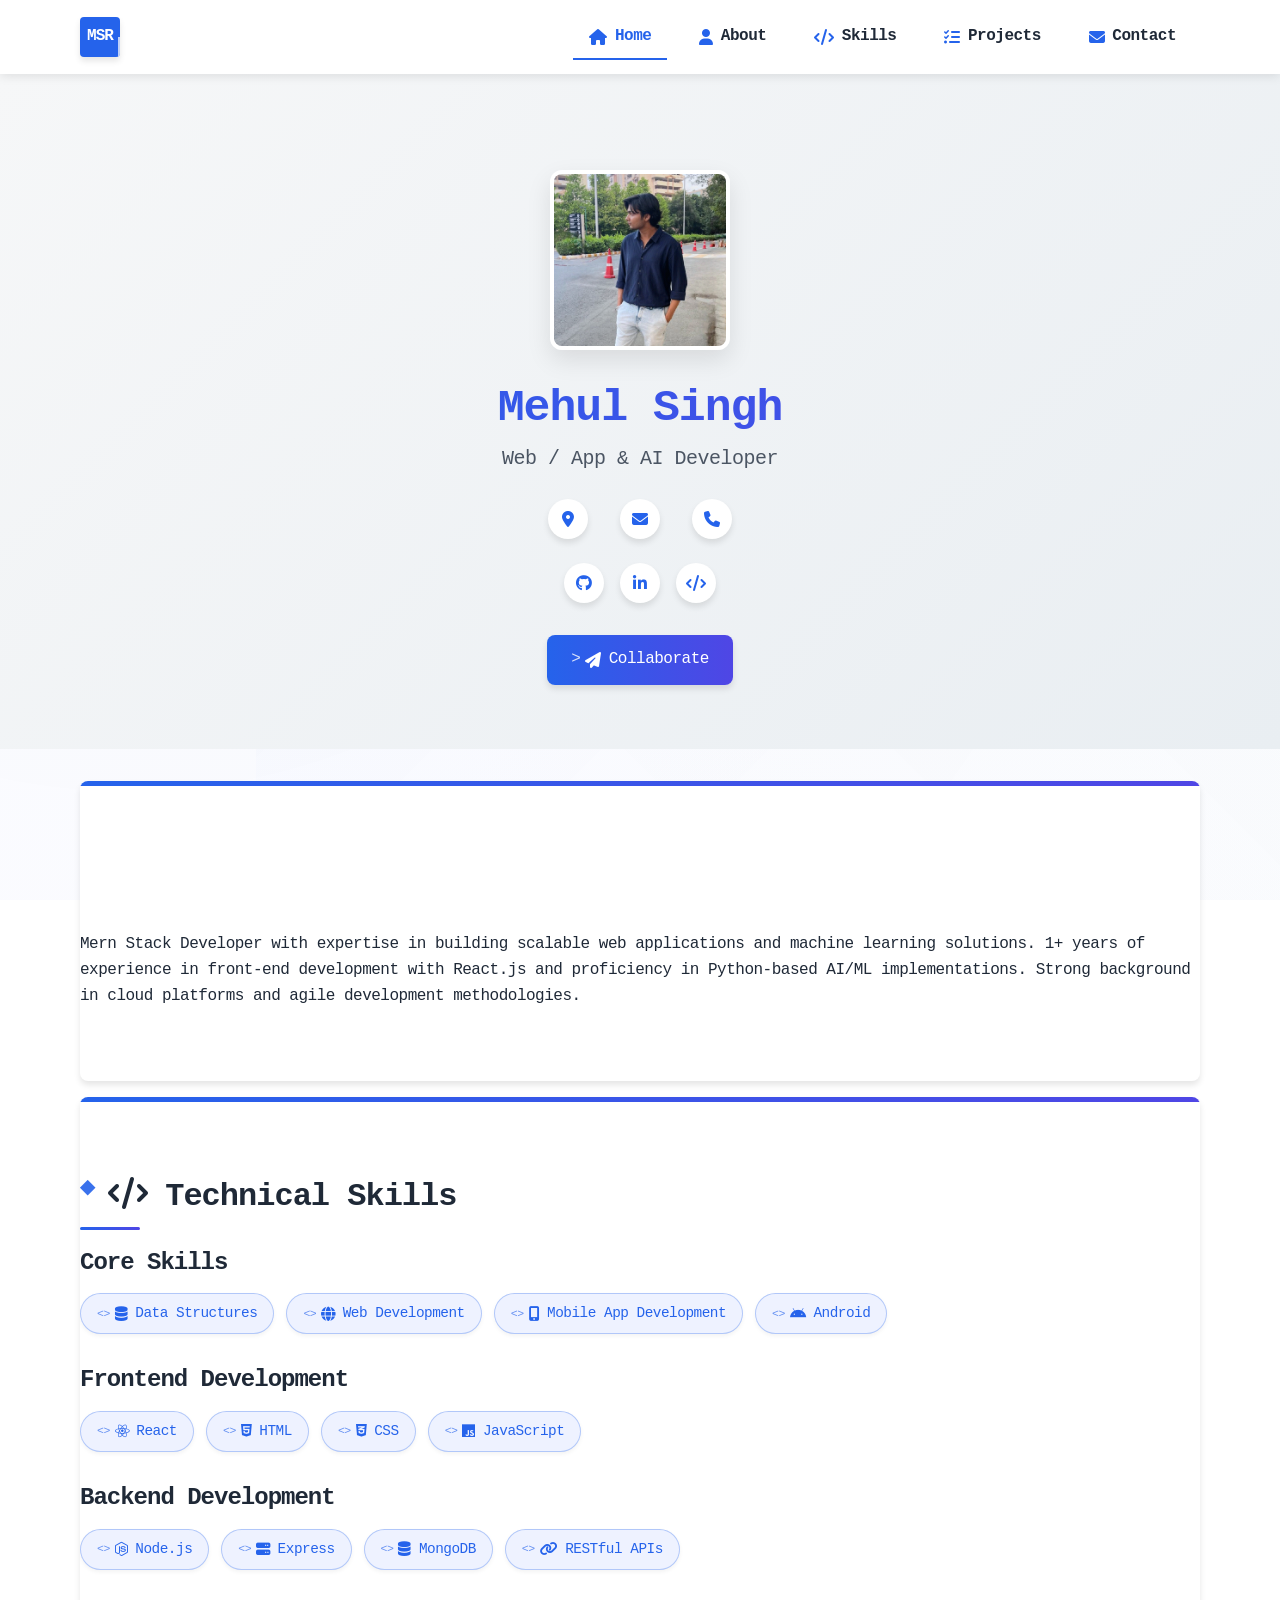
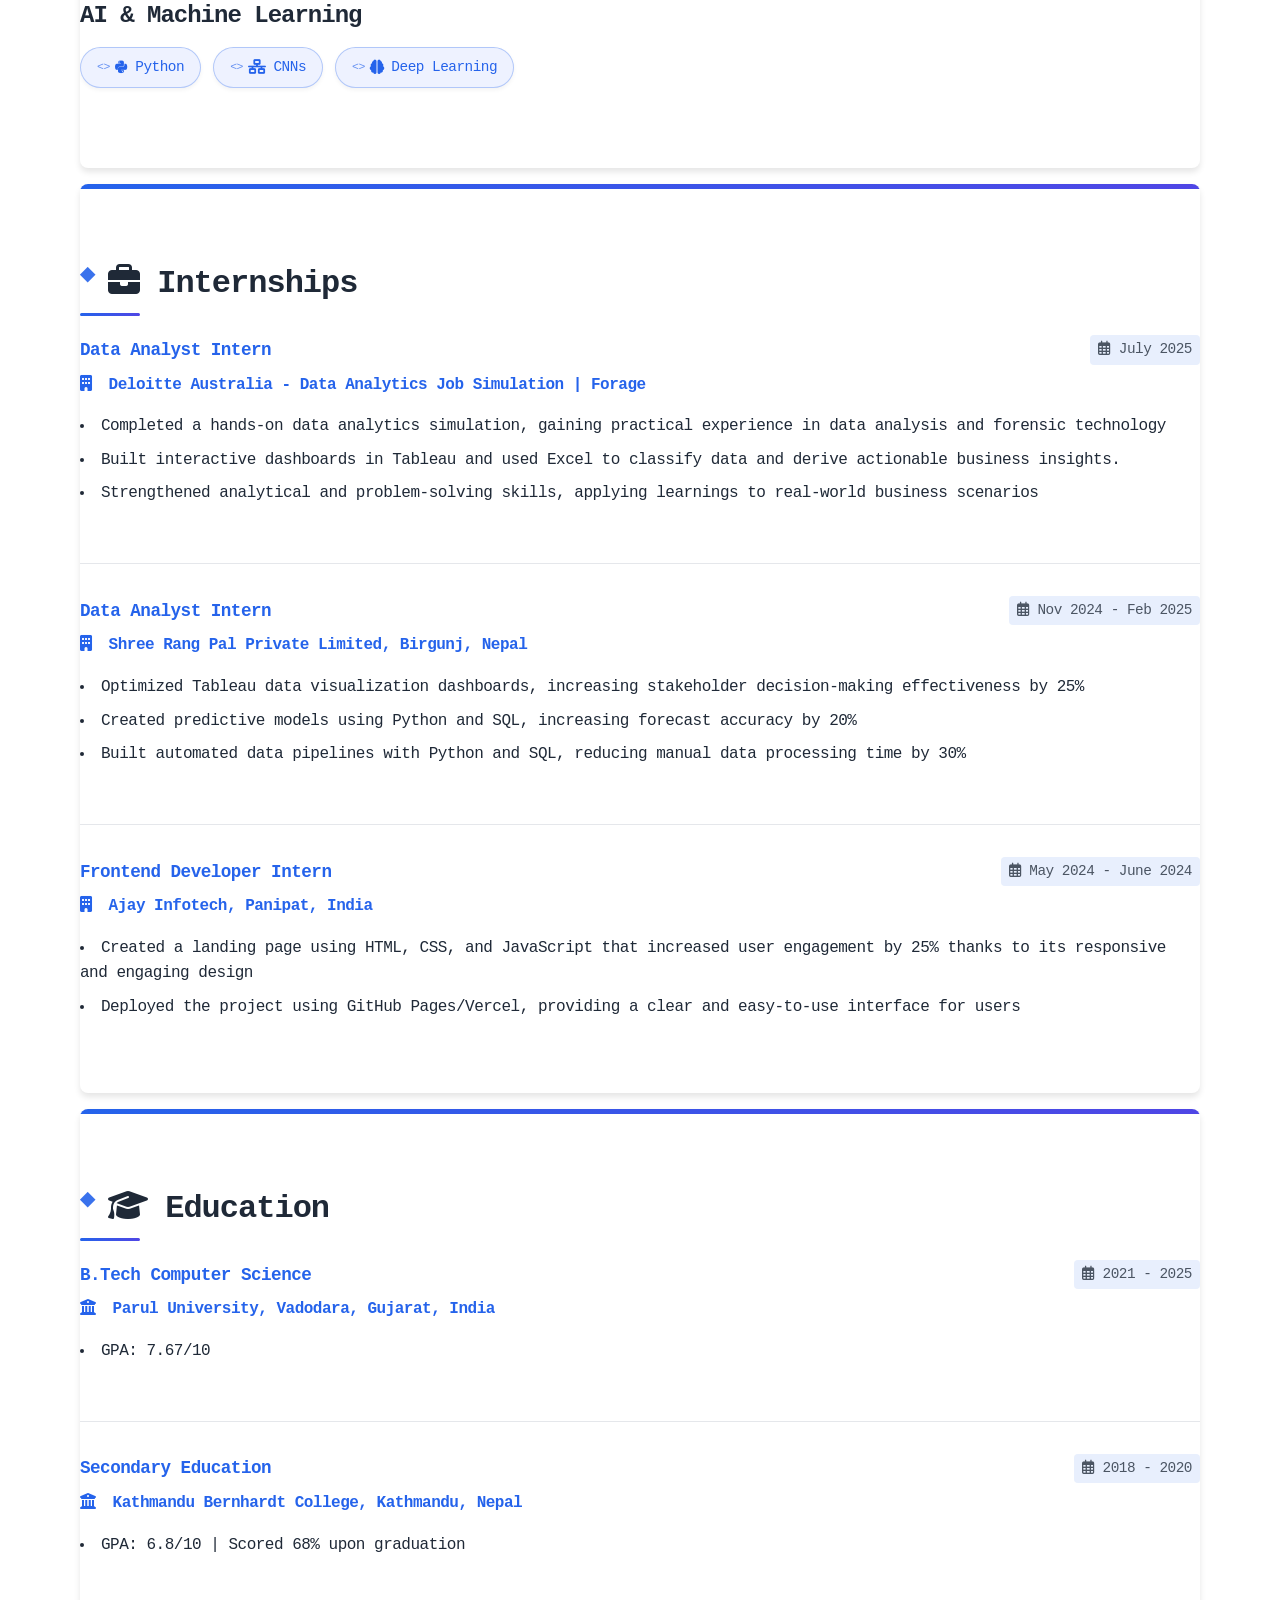
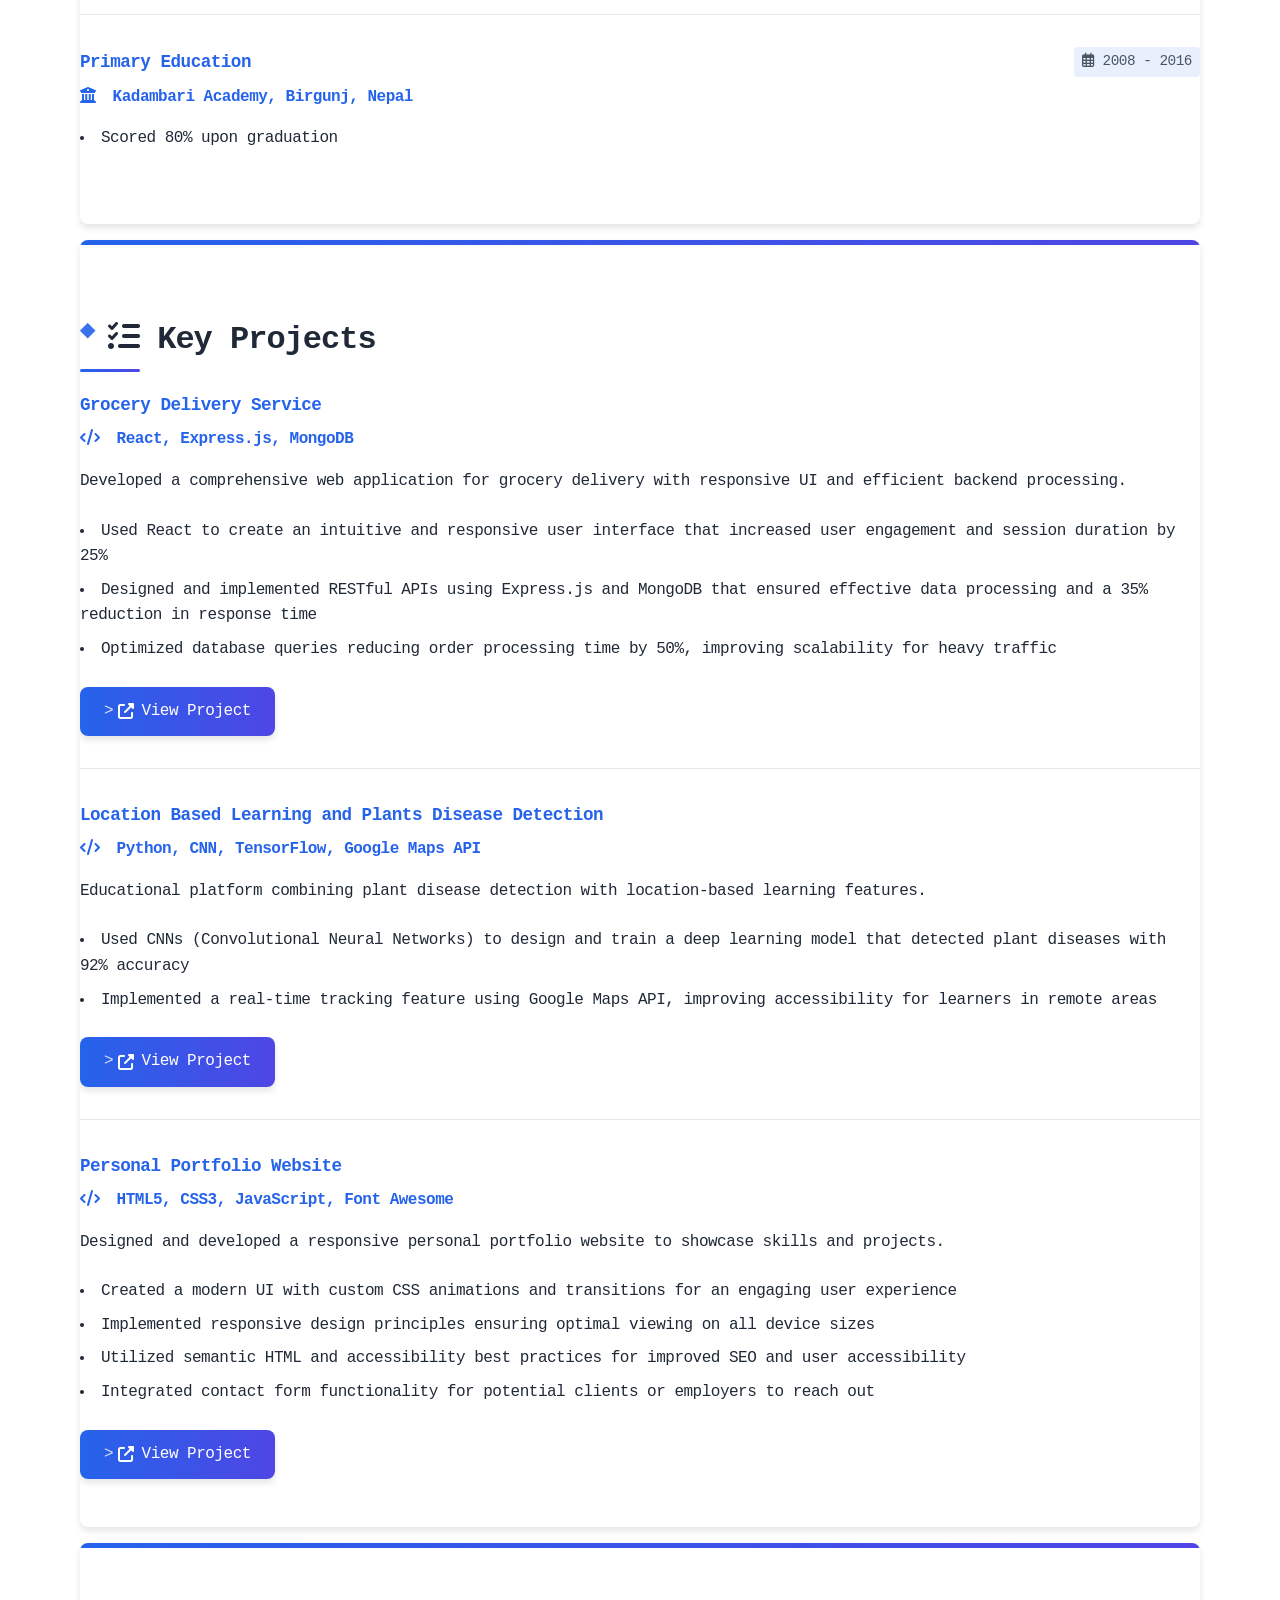
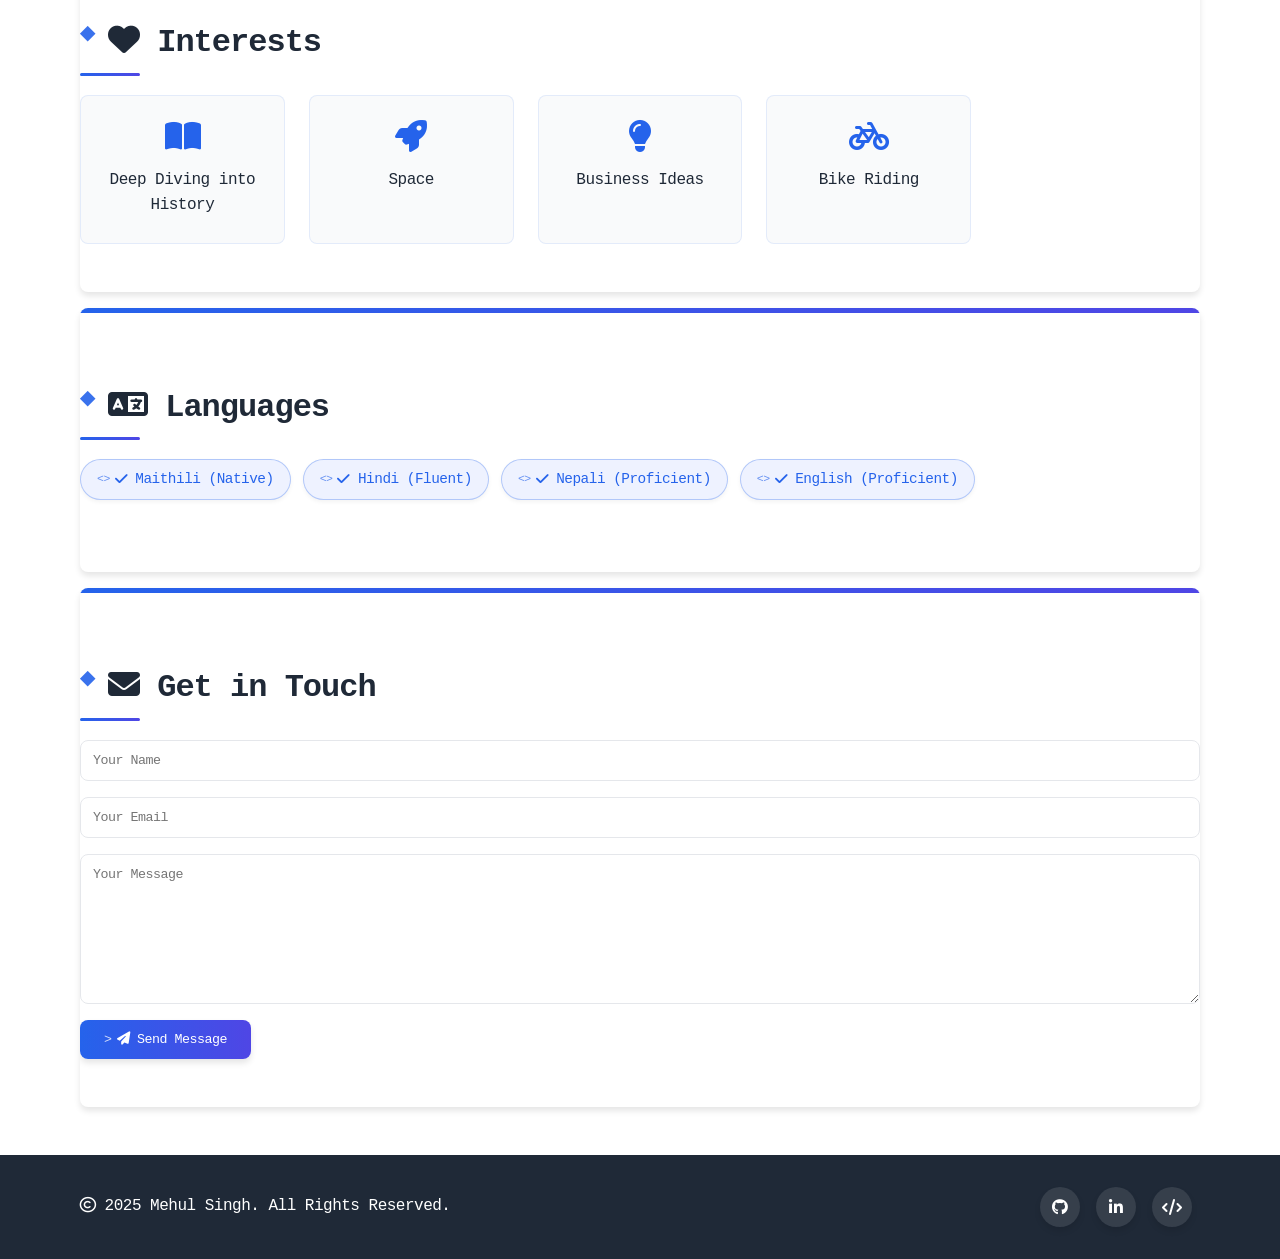
<file: index.html>
<!DOCTYPE html>
<html lang="en">
<head>
  <meta charset="UTF-8">
  <meta name="viewport" content="width=device-width, initial-scale=1.0">
  <meta name="description" content="Mehul Singh - Full-Stack Developer & AI/ML Specialist. Portfolio showcasing skills, projects, and experience in web development and machine learning.">
  <meta name="keywords" content="Mehul Singh, Full-Stack Developer, AI/ML Specialist, Web Development, Machine Learning, React, Node.js, Python">
  <meta name="author" content="Mehul">
  <meta name="theme-color" content="#2563eb">
  <title>MSR</title>
  <link rel="icon" href="favicon.ico">
  <link rel="stylesheet" href="https://cdnjs.cloudflare.com/ajax/libs/font-awesome/6.4.0/css/all.min.css">
  <link rel="stylesheet" href="styles.css">
  <style>
    /* Square logo styling */
    .logo {
      display: flex;
      justify-content: center;
      align-items: center;
      width: 40px;
      height: 40px;
      background-color: #2563eb;
      color: white;
      font-weight: bold;
      text-decoration: none;
      font-size: 1rem;
      border-radius: 4px; /* Slightly rounded corners for a modern look */
      transition: background-color 0.3s ease;
    }
    
    .logo:hover {
      background-color: #1d4ed8;
    }
  </style>
</head>
<body>
  <!-- Navigation -->
  <nav class="navbar">
    <div class="container">
      <a href="#" class="logo">MSR</a>
      <button class="mobile-menu-btn">
        <i class="fa fa-bars"></i>
      </button>
      <ul class="nav-links">
        <li><a href="#home"><i class="fas fa-home"></i> Home</a></li>
        <li><a href="#about"><i class="fas fa-user"></i> About</a></li>
        <li><a href="#skills"><i class="fas fa-code"></i> Skills</a></li>
        <li><a href="#projects"><i class="fas fa-tasks"></i> Projects</a></li>
        <li><a href="#contact"><i class="fas fa-envelope"></i> Contact</a></li>
      </ul>
    </div>
  </nav>

<header>
    <div class="container">
      <div class="profile-img">
        <img src="meh.png" alt="Mehul Singh" loading="lazy">
      </div>
      <h1>Mehul Singh</h1>
      <p>Web / App & AI Developer</p>
      <div class="contact-info">
        <div class="contact-item">
          <a href="https://maps.google.com/?q=Ghantaghar+Clock+Tower,+Birgunj,+Nepal" target="_blank">
            <i class="fas fa-map-marker-alt"></i>
          </a>
        </div>
        <div class="contact-item">
          <a href="mailto:mehulsingh1209@gmail.com">
            <i class="fas fa-envelope"></i>
          </a>
        </div>
        <div class="contact-item">
          <a href="tel:9840239391">
            <i class="fas fa-phone"></i>
          </a>
        </div>
      </div>
      <div class="social-links">
        <a href="https://github.com/mehulsingh1209" target="_blank" aria-label="GitHub"><i class="fab fa-github"></i></a>
        <a href="https://www.linkedin.com/in/mehulsng/" target="_blank" aria-label="LinkedIn"><i class="fab fa-linkedin-in"></i></a>
        <a href="https://leetcode.com/u/mehulsng/" target="_blank" aria-label="LeetCode"><i class="fas fa-code"></i></a>
      </div>
      <a href="#contact" class="btn">
        <i class="fas fa-paper-plane"></i> Collaborate
      </a>
    </div>
  </header>
  <!-- Main Content -->
  <main class="container">
    <!-- About Section -->
    <section id="about">
      <h2><i class="fas fa-user"></i> About Me</h2>
      <p>Mern Stack Developer with expertise in building scalable web applications and machine learning solutions. 1+ years of experience in front-end development with React.js and proficiency in Python-based AI/ML implementations. Strong background in cloud platforms and agile development methodologies.</p>
    </section>

    <!-- Skills Section -->
    <section id="skills">
      <h2><i class="fas fa-code"></i> Technical Skills</h2>
      
      <div class="skill-category">
        <h3>Core Skills</h3>
        <div class="skill-tags">
          <div class="skill-tag"><i class="fas fa-database"></i> Data Structures</div>
          <div class="skill-tag"><i class="fas fa-globe"></i> Web Development</div>
          <div class="skill-tag"><i class="fas fa-mobile-alt"></i> Mobile App Development</div>
          <div class="skill-tag"><i class="fab fa-android"></i> Android</div>
        </div>
      </div>
      
      <div class="skill-category">
        <h3>Frontend Development</h3>
        <div class="skill-tags">
          <div class="skill-tag"><i class="fab fa-react"></i> React</div>
          <div class="skill-tag"><i class="fab fa-html5"></i> HTML</div>
          <div class="skill-tag"><i class="fab fa-css3-alt"></i> CSS</div>
          <div class="skill-tag"><i class="fab fa-js"></i> JavaScript</div>
        </div>
      </div>
      
      <div class="skill-category">
        <h3>Backend Development</h3>
        <div class="skill-tags">
          <div class="skill-tag"><i class="fab fa-node-js"></i> Node.js</div>
          <div class="skill-tag"><i class="fas fa-server"></i> Express</div>
          <div class="skill-tag"><i class="fas fa-database"></i> MongoDB</div>
          <div class="skill-tag"><i class="fas fa-link"></i> RESTful APIs</div>
        </div>
      </div>
      
      <div class="skill-category">
        <h3>AI & Machine Learning</h3>
        <div class="skill-tags">
          <div class="skill-tag"><i class="fab fa-python"></i> Python</div>
          <div class="skill-tag"><i class="fas fa-network-wired"></i> CNNs</div>
          <div class="skill-tag"><i class="fas fa-brain"></i> Deep Learning</div>
        </div>
      </div>
    </section>

    <!-- Internships Section -->
    <section id="internships">
      <h2><i class="fas fa-briefcase"></i> Internships</h2>
      
      <div class="internship-item">
        <div class="position">
          <span>Data Analyst Intern</span>
          <span class="date"><i class="far fa-calendar-alt"></i> July 2025</span>
        </div>
        <div class="company"><i class="fas fa-building"></i> Deloitte Australia - Data Analytics Job Simulation | Forage</div>
        <ul>
          <li>Completed a hands-on data analytics simulation, gaining practical experience in data analysis and forensic technology</li>
          <li>Built interactive dashboards in Tableau and used Excel to classify data and derive actionable business insights.</li>
          <li>Strengthened analytical and problem-solving skills, applying learnings to real-world business scenarios</li>
        </ul>
      </div>
      
      <div class="internship-item">
        <div class="position">
          <span>Data Analyst Intern</span>
          <span class="date"><i class="far fa-calendar-alt"></i> Nov 2024 - Feb 2025</span>
        </div>
        <div class="company"><i class="fas fa-building"></i> Shree Rang Pal Private Limited, Birgunj, Nepal</div>
        <ul>
          <li>Optimized Tableau data visualization dashboards, increasing stakeholder decision-making effectiveness by 25%</li>
          <li>Created predictive models using Python and SQL, increasing forecast accuracy by 20%</li>
          <li>Built automated data pipelines with Python and SQL, reducing manual data processing time by 30%</li>
        </ul>
      </div>
      
      <div class="internship-item">
        <div class="position">
          <span>Frontend Developer Intern</span>
          <span class="date"><i class="far fa-calendar-alt"></i> May 2024 - June 2024</span>
        </div>
        <div class="company"><i class="fas fa-building"></i> Ajay Infotech, Panipat, India</div>
        <ul>
          <li>Created a landing page using HTML, CSS, and JavaScript that increased user engagement by 25% thanks to its responsive and engaging design</li>
          <li>Deployed the project using GitHub Pages/Vercel, providing a clear and easy-to-use interface for users</li>
        </ul>
      </div>
    </section>

    <!-- Education Section -->
    <section id="education">
      <h2><i class="fas fa-graduation-cap"></i> Education</h2>
      
      <div class="education-item">
        <div class="position">
          <span>B.Tech Computer Science</span>
          <span class="date"><i class="far fa-calendar-alt"></i> 2021 - 2025</span>
        </div>
        <div class="company"><i class="fas fa-university"></i> Parul University, Vadodara, Gujarat, India</div>
        <ul>
          <li>GPA: 7.67/10</li>
        </ul>
      </div>
      
      <div class="education-item">
        <div class="position">
          <span>Secondary Education</span>
          <span class="date"><i class="far fa-calendar-alt"></i> 2018 - 2020</span>
        </div>
        <div class="company"><i class="fas fa-university"></i> Kathmandu Bernhardt College, Kathmandu, Nepal</div>
        <ul>
          <li>GPA: 6.8/10 | Scored 68% upon graduation</li>
        </ul>
      </div>
      
      <div class="education-item">
        <div class="position">
          <span>Primary Education</span>
          <span class="date"><i class="far fa-calendar-alt"></i> 2008 - 2016</span>
        </div>
        <div class="company"><i class="fas fa-university"></i> Kadambari Academy, Birgunj, Nepal</div>
        <ul>
          <li>Scored 80% upon graduation</li>
        </ul>
      </div>
    </section>

    <!-- Projects Section -->
    <section id="projects">
      <h2><i class="fas fa-tasks"></i> Key Projects</h2>
      
      <div class="project-item">
        <div class="position">
          <span>Grocery Delivery Service</span>
        </div>
        <div class="company"><i class="fas fa-code"></i> React, Express.js, MongoDB</div>
        <p>Developed a comprehensive web application for grocery delivery with responsive UI and efficient backend processing.</p>
        <ul>
          <li>Used React to create an intuitive and responsive user interface that increased user engagement and session duration by 25%</li>
          <li>Designed and implemented RESTful APIs using Express.js and MongoDB that ensured effective data processing and a 35% reduction in response time</li>
          <li>Optimized database queries reducing order processing time by 50%, improving scalability for heavy traffic</li>
        </ul>
        <a href="https://grocery-delivery-service.vercel.app/#" class="btn" target="_blank"><i class="fas fa-external-link-alt"></i> View Project</a>
      </div>
      
      <div class="project-item">
        <div class="position">
          <span>Location Based Learning and Plants Disease Detection</span>
        </div>
        <div class="company"><i class="fas fa-code"></i> Python, CNN, TensorFlow, Google Maps API</div>
        <p>Educational platform combining plant disease detection with location-based learning features.</p>
        <ul>
          <li>Used CNNs (Convolutional Neural Networks) to design and train a deep learning model that detected plant diseases with 92% accuracy</li>
          <li>Implemented a real-time tracking feature using Google Maps API, improving accessibility for learners in remote areas</li>
        </ul>
        <a href="#" class="btn"><i class="fas fa-external-link-alt"></i> View Project</a>
      </div>
      
      <div class="project-item">
        <div class="position">
          <span>Personal Portfolio Website</span>
        </div>
        <div class="company"><i class="fas fa-code"></i> HTML5, CSS3, JavaScript, Font Awesome</div>
        <p>Designed and developed a responsive personal portfolio website to showcase skills and projects.</p>
        <ul>
          <li>Created a modern UI with custom CSS animations and transitions for an engaging user experience</li>
          <li>Implemented responsive design principles ensuring optimal viewing on all device sizes</li>
          <li>Utilized semantic HTML and accessibility best practices for improved SEO and user accessibility</li>
          <li>Integrated contact form functionality for potential clients or employers to reach out</li>
        </ul>
        <a href="https://msr-portfolio.vercel.app/" class="btn" target="_blank"><i class="fas fa-external-link-alt"></i> View Project</a>
      </div>
    </section>

    <!-- Interests Section -->
    <section id="interests">
      <h2><i class="fas fa-heart"></i> Interests</h2>
      <div class="interest-grid">
        <div class="interest-item">
          <i class="fas fa-book-open interest-icon"></i>
          <span>Deep Diving into History</span>
        </div>
        <div class="interest-item">
          <i class="fas fa-rocket interest-icon"></i>
          <span>Space</span>
        </div>
        <div class="interest-item">
          <i class="fas fa-lightbulb interest-icon"></i>
          <span>Business Ideas</span>
        </div>
        <div class="interest-item">
          <i class="fas fa-bicycle interest-icon"></i>
          <span>Bike Riding</span>
        </div>
      </div>
    </section>

    <!-- Languages Section -->
    <section id="languages">
      <h2><i class="fas fa-language"></i> Languages</h2>
      <div class="skill-tags">
        <div class="skill-tag"><i class="fas fa-check"></i> Maithili (Native)</div>
        <div class="skill-tag"><i class="fas fa-check"></i> Hindi (Fluent)</div>
        <div class="skill-tag"><i class="fas fa-check"></i> Nepali (Proficient)</div>
        <div class="skill-tag"><i class="fas fa-check"></i> English (Proficient)</div>
      </div>
    </section>

    <!-- Contact Section -->
    <section id="contact">
      <h2><i class="fas fa-envelope"></i> Get in Touch</h2>
      <form id="contact-form" action="https://formsubmit.co/mehulsingh1209@gmail.com" method="POST">
        <!-- Hidden fields for FormSubmit configuration -->
        <input type="hidden" name="_next" value="https://msr-portfolio.vercel.app/">
        <input type="hidden" name="_captcha" value="false">
        <input type="hidden" name="_subject" value="New Portfolio Contact Form Submission">
        
        <!-- Form fields -->
        <input type="text" name="name" placeholder="Your Name" required>
        <input type="email" name="email" placeholder="Your Email" required>
        <textarea name="message" placeholder="Your Message" required></textarea>
        
        <button type="submit" class="btn">
          <i class="fas fa-paper-plane"></i> Send Message
        </button>
      </form>
    </section>
  </main>

  <!-- Footer -->
  <footer>
    <div class="container">
      <div class="footer-text">
        <i class="far fa-copyright"></i> 2025 Mehul Singh. All Rights Reserved.
      </div>
      <div class="social-links">
        <a href="https://github.com/mehulsingh1209" target="_blank" aria-label="GitHub"><i class="fab fa-github"></i></a>
        <a href="https://www.linkedin.com/in/mehulsng/" target="_blank" aria-label="LinkedIn"><i class="fab fa-linkedin-in"></i></a>
        <a href="https://leetcode.com/u/mehulsng/" target="_blank" aria-label="LeetCode"><i class="fas fa-code"></i></a>
      </div>
    </div>
  </footer>

  <!-- Scroll to Top Button -->
  <div class="scroll-to-top">
    <i class="fas fa-arrow-up"></i>
  </div>

  <!-- JavaScript -->
  <script src="script.js"></script>
</body>
</html>
</file>
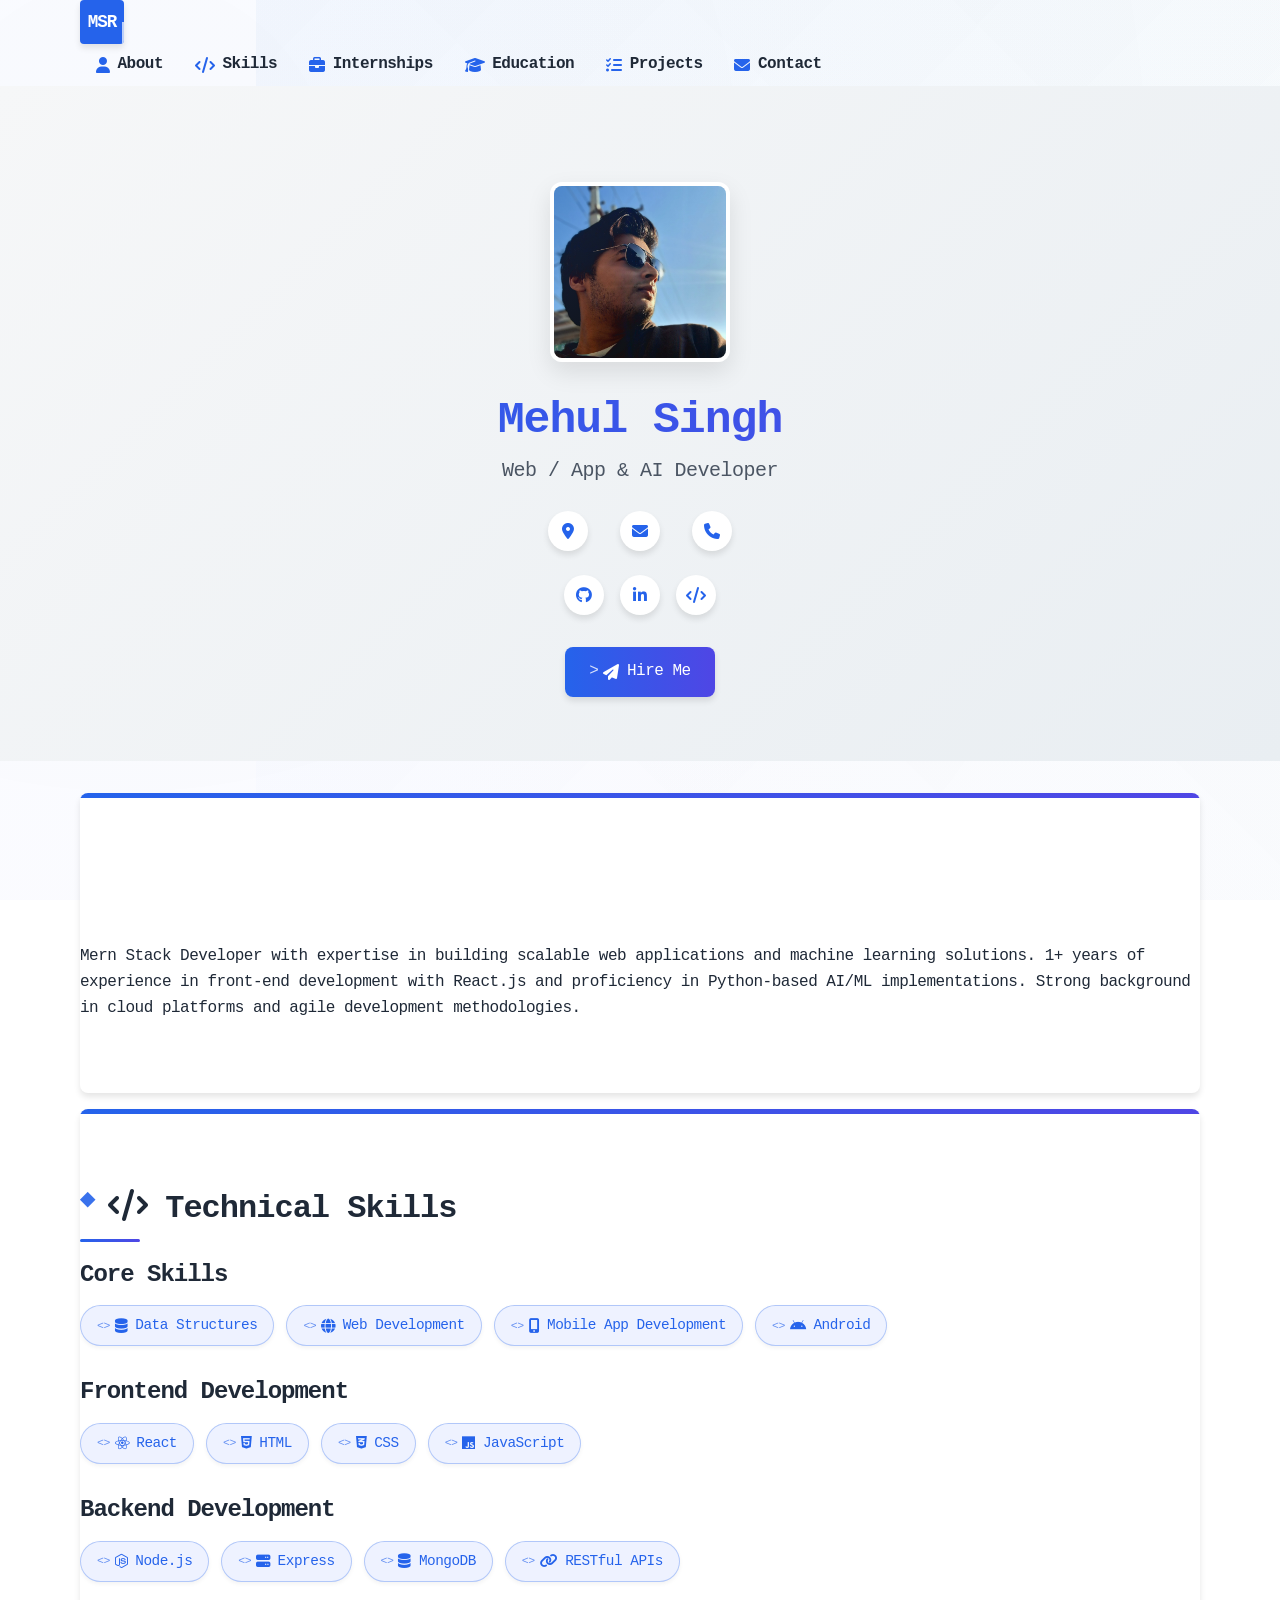
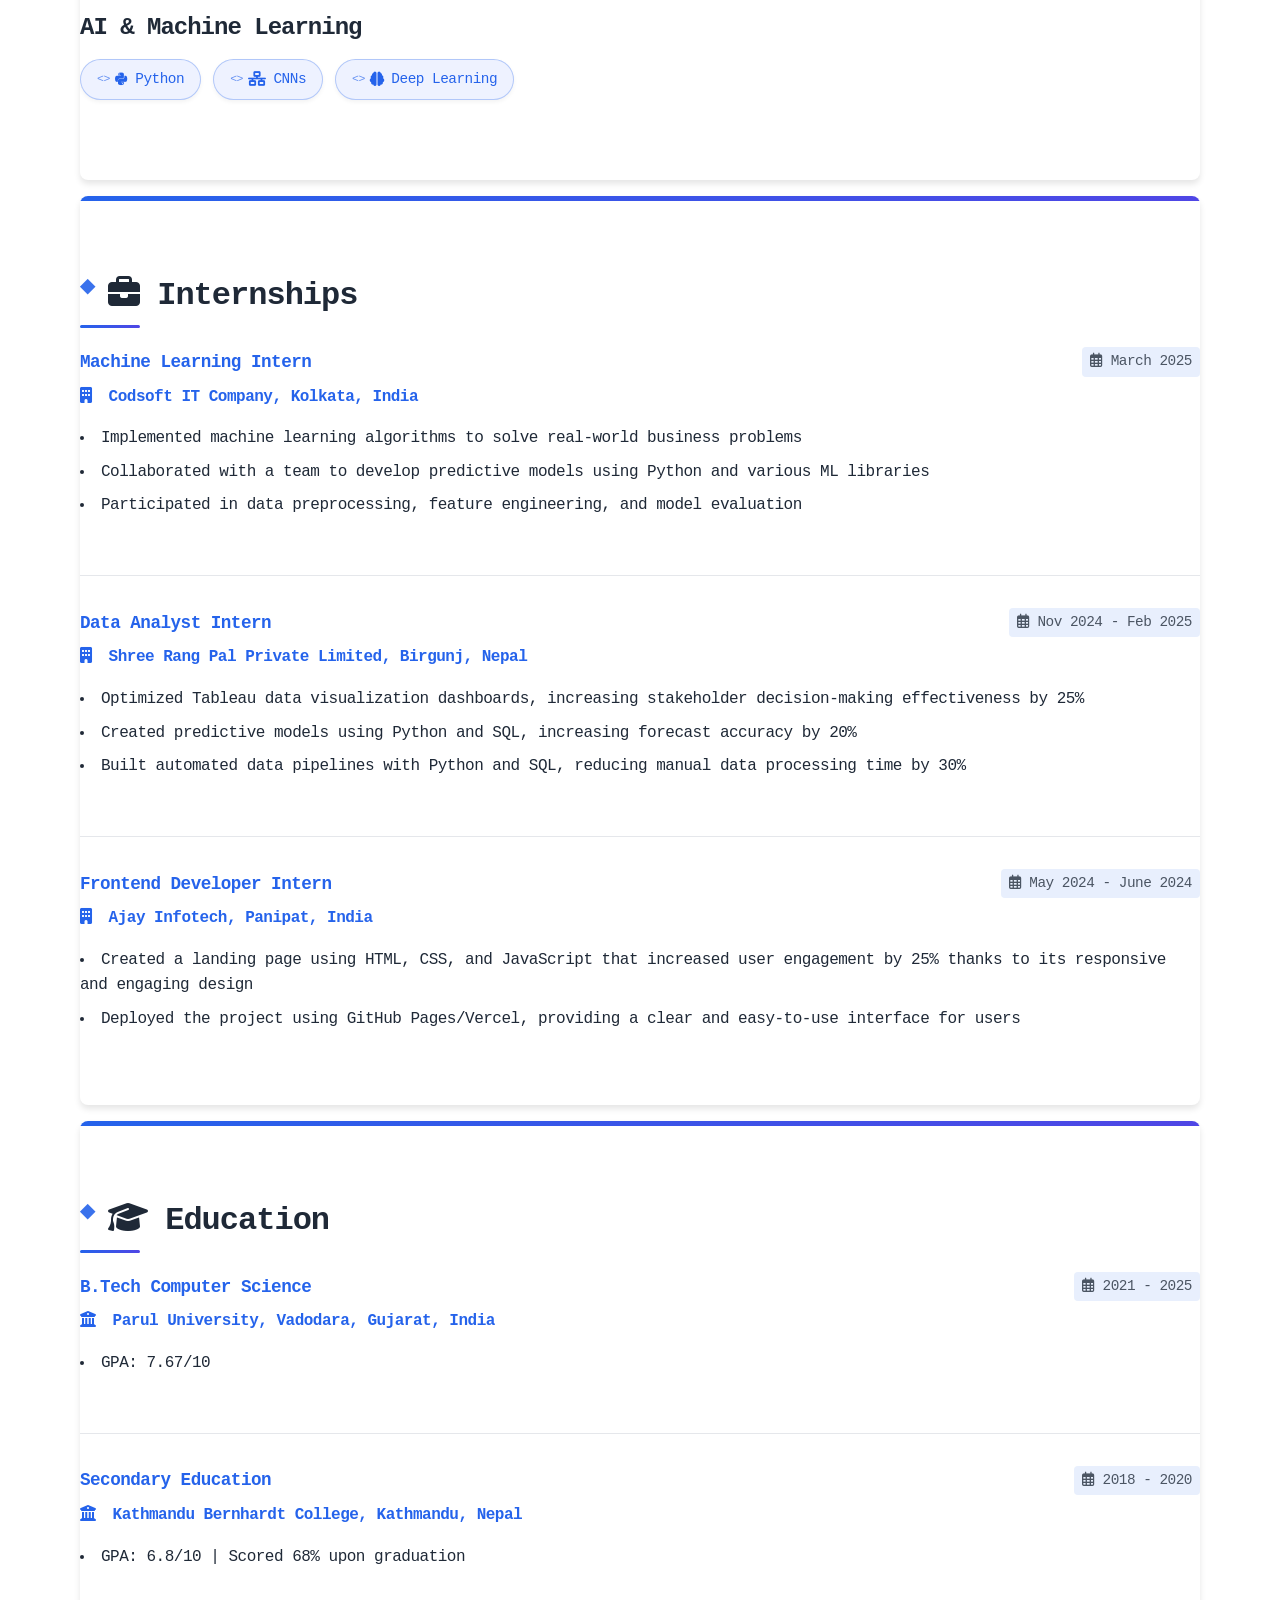
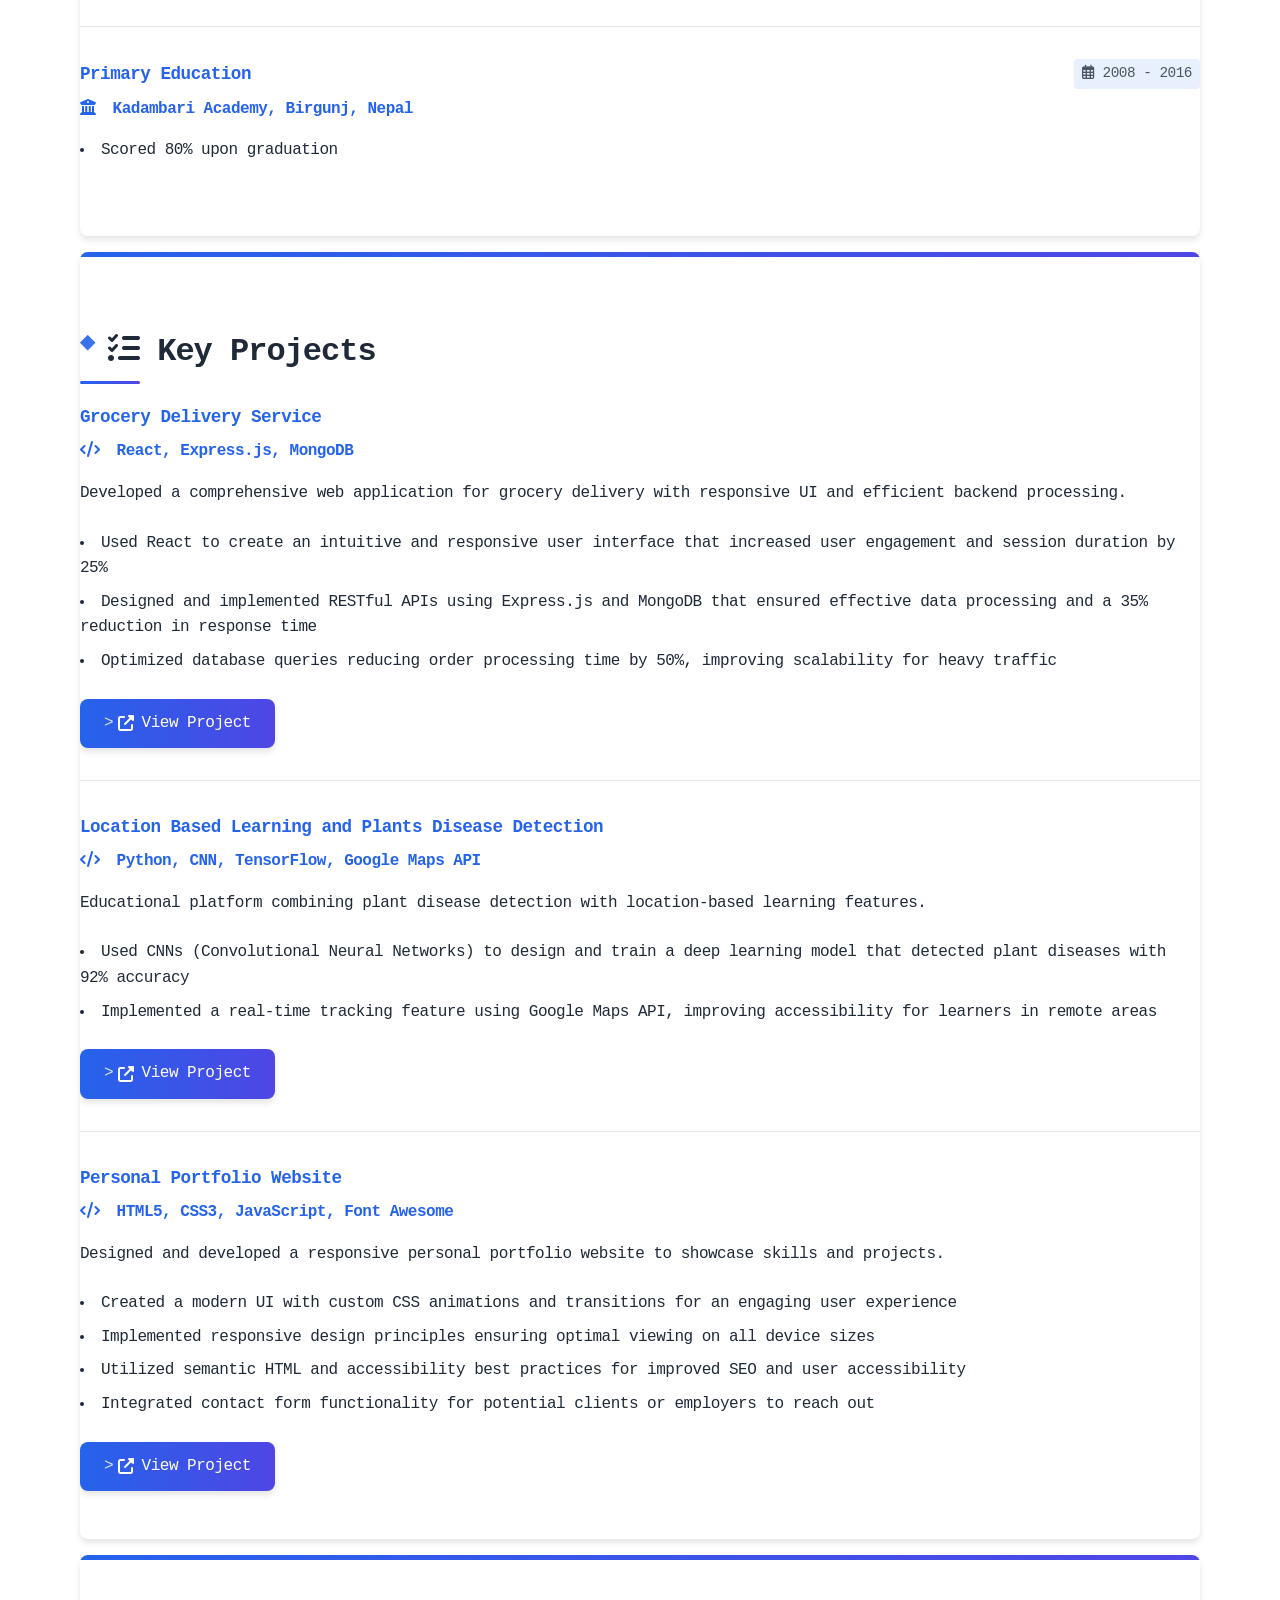
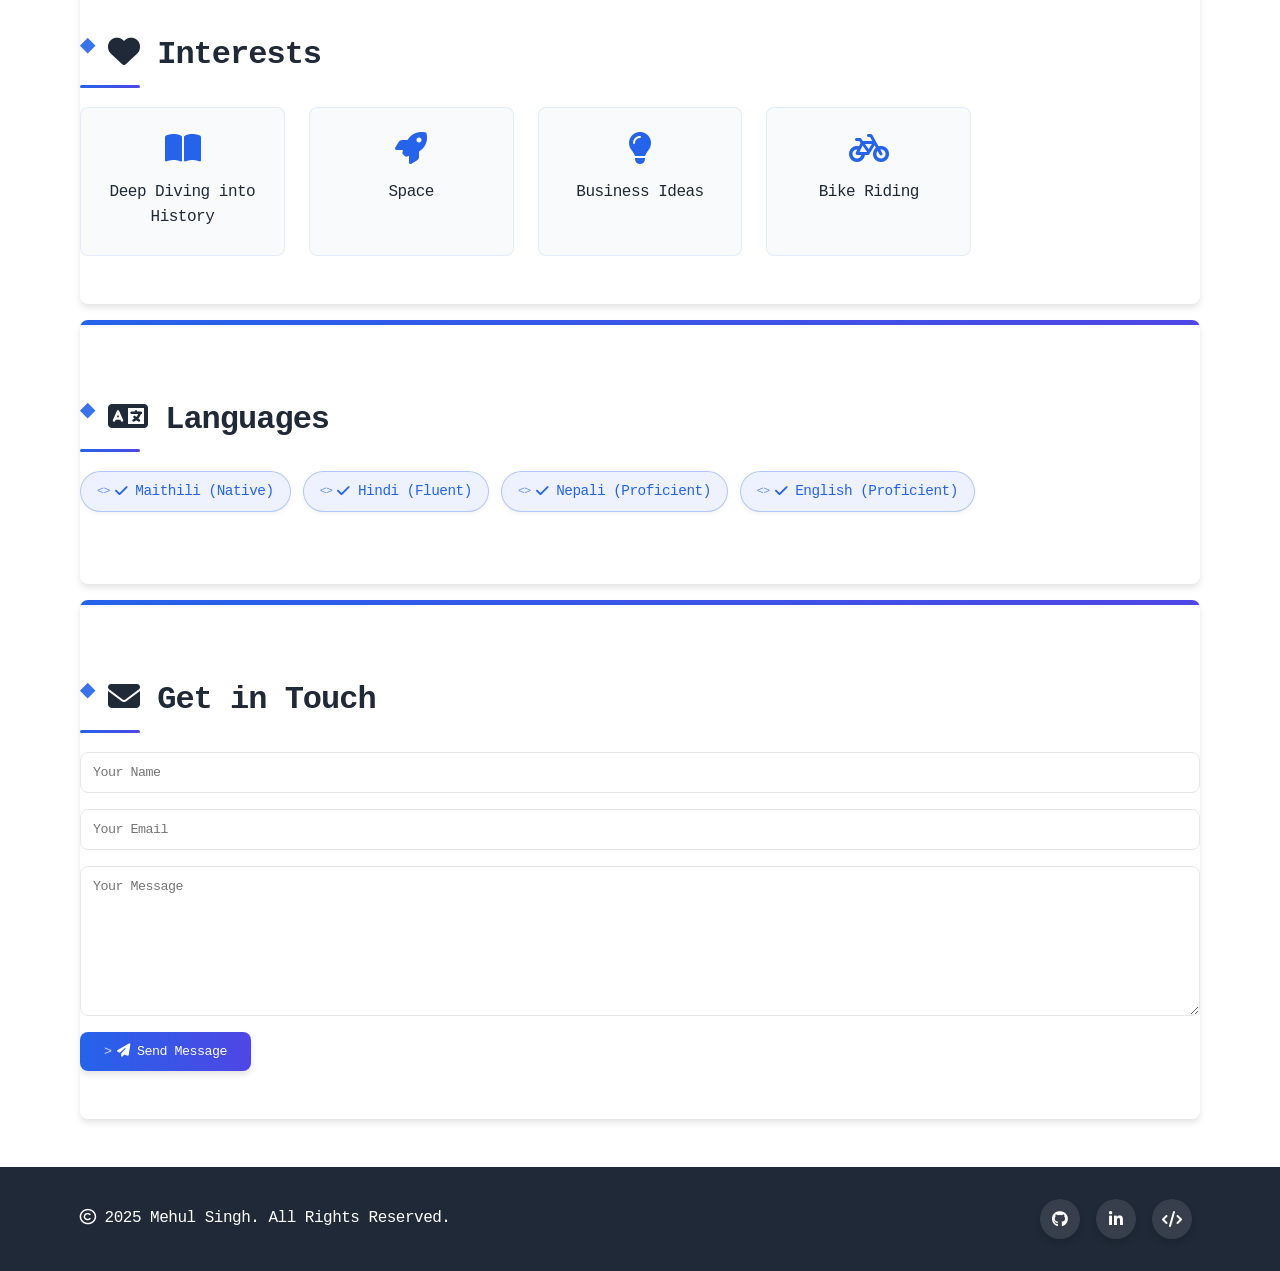
<file: index2.html>
<!DOCTYPE html>
<html lang="en">
<head>
  <meta charset="UTF-8">
  <meta name="viewport" content="width=device-width, initial-scale=1.0">
  <meta name="description" content="Mehul Singh - Full-Stack Developer & AI/ML Specialist. Portfolio showcasing skills, projects, and experience in web development and machine learning.">
  <meta name="keywords" content="Mehul Singh, Full-Stack Developer, AI/ML Specialist, Web Development, Machine Learning, React, Node.js, Python">
  <meta name="author" content="Mehul">
  <meta name="theme-color" content="#2563eb">
  <title>MSR</title>
  <link rel="icon" href="favicon.ico">
  <link rel="stylesheet" href="https://cdnjs.cloudflare.com/ajax/libs/font-awesome/6.4.0/css/all.min.css">
  <link rel="stylesheet" href="styles.css">
</head>
<body>
  <!-- Navigation -->
  <nav>
    <div class="container">
      <a href="#" class="logo">MSR</a>
      
      <!-- Mobile Menu Button -->
      <button class="mobile-menu-btn">
        <i class="fas fa-bars"></i>
      </button>
      
      <div class="nav-links">
        <a href="#about"><i class="fas fa-user"></i> About</a>
        <a href="#skills"><i class="fas fa-code"></i> Skills</a>
        <a href="#internships"><i class="fas fa-briefcase"></i> Internships</a>
        <a href="#education"><i class="fas fa-graduation-cap"></i> Education</a>
        <a href="#projects"><i class="fas fa-tasks"></i> Projects</a>
        <a href="#contact"><i class="fas fa-envelope"></i> Contact</a>
      </div>
    </div>
  </nav>

  <!-- Header -->
  <header>
    <div class="container">
      <div class="profile-img">
        <img src="2025.jpg" alt="Mehul Singh" loading="lazy">
      </div>
      <h1>Mehul Singh</h1>
      <p>Web / App & AI Developer</p>
      <div class="contact-info">
        <div class="contact-item">
          <a href="https://maps.google.com/?q=Ghantaghar+Clock+Tower,+Birgunj,+Nepal" target="_blank">
            <i class="fas fa-map-marker-alt"></i>
          </a>
        </div>
        <div class="contact-item">
          <a href="mailto:mehulsingh1209@gmail.com">
            <i class="fas fa-envelope"></i>
          </a>
        </div>
        <div class="contact-item">
          <a href="tel:9840239391">
            <i class="fas fa-phone"></i>
          </a>
        </div>
      </div>
      <div class="social-links">
        <a href="https://github.com/mehulsingh1209" target="_blank" aria-label="GitHub"><i class="fab fa-github"></i></a>
        <a href="https://www.linkedin.com/in/mehulsng/" target="_blank" aria-label="LinkedIn"><i class="fab fa-linkedin-in"></i></a>
        <a href="https://leetcode.com/u/mehulsng/" target="_blank" aria-label="LeetCode"><i class="fas fa-code"></i></a>
      </div>
      <a href="#contact" class="btn">
        <i class="fas fa-paper-plane"></i> Hire Me
      </a>
    </div>
  </header>

  <!-- Main Content -->
  <main class="container">
    <!-- About Section -->
    <section id="about">
      <h2><i class="fas fa-user"></i> About Me</h2>
      <p>Mern Stack Developer with expertise in building scalable web applications and machine learning solutions. 1+ years of experience in front-end development with React.js and proficiency in Python-based AI/ML implementations. Strong background in cloud platforms and agile development methodologies.</p>
    </section>

    <!-- Skills Section -->
    <section id="skills">
      <h2><i class="fas fa-code"></i> Technical Skills</h2>
      
      <div class="skill-category">
        <h3>Core Skills</h3>
        <div class="skill-tags">
          <div class="skill-tag"><i class="fas fa-database"></i> Data Structures</div>
          <div class="skill-tag"><i class="fas fa-globe"></i> Web Development</div>
          <div class="skill-tag"><i class="fas fa-mobile-alt"></i> Mobile App Development</div>
          <div class="skill-tag"><i class="fab fa-android"></i> Android</div>
        </div>
      </div>
      
      <div class="skill-category">
        <h3>Frontend Development</h3>
        <div class="skill-tags">
          <div class="skill-tag"><i class="fab fa-react"></i> React</div>
          <div class="skill-tag"><i class="fab fa-html5"></i> HTML</div>
          <div class="skill-tag"><i class="fab fa-css3-alt"></i> CSS</div>
          <div class="skill-tag"><i class="fab fa-js"></i> JavaScript</div>
        </div>
      </div>
      
      <div class="skill-category">
        <h3>Backend Development</h3>
        <div class="skill-tags">
          <div class="skill-tag"><i class="fab fa-node-js"></i> Node.js</div>
          <div class="skill-tag"><i class="fas fa-server"></i> Express</div>
          <div class="skill-tag"><i class="fas fa-database"></i> MongoDB</div>
          <div class="skill-tag"><i class="fas fa-link"></i> RESTful APIs</div>
        </div>
      </div>
      
      <div class="skill-category">
        <h3>AI & Machine Learning</h3>
        <div class="skill-tags">
          <div class="skill-tag"><i class="fab fa-python"></i> Python</div>
          <div class="skill-tag"><i class="fas fa-network-wired"></i> CNNs</div>
          <div class="skill-tag"><i class="fas fa-brain"></i> Deep Learning</div>
        </div>
      </div>
    </section>

    <!-- Internships Section -->
    <section id="internships">
      <h2><i class="fas fa-briefcase"></i> Internships</h2>
      
      <div class="internship-item">
        <div class="position">
          <span>Machine Learning Intern</span>
          <span class="date"><i class="far fa-calendar-alt"></i> March 2025</span>
        </div>
        <div class="company"><i class="fas fa-building"></i> Codsoft IT Company, Kolkata, India</div>
        <ul>
          <li>Implemented machine learning algorithms to solve real-world business problems</li>
          <li>Collaborated with a team to develop predictive models using Python and various ML libraries</li>
          <li>Participated in data preprocessing, feature engineering, and model evaluation</li>
        </ul>
      </div>
      
      <div class="internship-item">
        <div class="position">
          <span>Data Analyst Intern</span>
          <span class="date"><i class="far fa-calendar-alt"></i> Nov 2024 - Feb 2025</span>
        </div>
        <div class="company"><i class="fas fa-building"></i> Shree Rang Pal Private Limited, Birgunj, Nepal</div>
        <ul>
          <li>Optimized Tableau data visualization dashboards, increasing stakeholder decision-making effectiveness by 25%</li>
          <li>Created predictive models using Python and SQL, increasing forecast accuracy by 20%</li>
          <li>Built automated data pipelines with Python and SQL, reducing manual data processing time by 30%</li>
        </ul>
      </div>
      
      <div class="internship-item">
        <div class="position">
          <span>Frontend Developer Intern</span>
          <span class="date"><i class="far fa-calendar-alt"></i> May 2024 - June 2024</span>
        </div>
        <div class="company"><i class="fas fa-building"></i> Ajay Infotech, Panipat, India</div>
        <ul>
          <li>Created a landing page using HTML, CSS, and JavaScript that increased user engagement by 25% thanks to its responsive and engaging design</li>
          <li>Deployed the project using GitHub Pages/Vercel, providing a clear and easy-to-use interface for users</li>
        </ul>
      </div>
    </section>

    <!-- Education Section -->
    <section id="education">
      <h2><i class="fas fa-graduation-cap"></i> Education</h2>
      
      <div class="education-item">
        <div class="position">
          <span>B.Tech Computer Science</span>
          <span class="date"><i class="far fa-calendar-alt"></i> 2021 - 2025</span>
        </div>
        <div class="company"><i class="fas fa-university"></i> Parul University, Vadodara, Gujarat, India</div>
        <ul>
          <li>GPA: 7.67/10</li>
        </ul>
      </div>
      
      <div class="education-item">
        <div class="position">
          <span>Secondary Education</span>
          <span class="date"><i class="far fa-calendar-alt"></i> 2018 - 2020</span>
        </div>
        <div class="company"><i class="fas fa-university"></i> Kathmandu Bernhardt College, Kathmandu, Nepal</div>
        <ul>
          <li>GPA: 6.8/10 | Scored 68% upon graduation</li>
        </ul>
      </div>
      
      <div class="education-item">
        <div class="position">
          <span>Primary Education</span>
          <span class="date"><i class="far fa-calendar-alt"></i> 2008 - 2016</span>
        </div>
        <div class="company"><i class="fas fa-university"></i> Kadambari Academy, Birgunj, Nepal</div>
        <ul>
          <li>Scored 80% upon graduation</li>
        </ul>
      </div>
    </section>

    <!-- Projects Section -->
    <section id="projects">
      <h2><i class="fas fa-tasks"></i> Key Projects</h2>
      
      <div class="project-item">
        <div class="position">
          <span>Grocery Delivery Service</span>
        </div>
        <div class="company"><i class="fas fa-code"></i> React, Express.js, MongoDB</div>
        <p>Developed a comprehensive web application for grocery delivery with responsive UI and efficient backend processing.</p>
        <ul>
          <li>Used React to create an intuitive and responsive user interface that increased user engagement and session duration by 25%</li>
          <li>Designed and implemented RESTful APIs using Express.js and MongoDB that ensured effective data processing and a 35% reduction in response time</li>
          <li>Optimized database queries reducing order processing time by 50%, improving scalability for heavy traffic</li>
        </ul>
        <a href="https://grocery-delivery-service.vercel.app/#" class="btn" target="_blank"><i class="fas fa-external-link-alt"></i> View Project</a>
      </div>
      
      <div class="project-item">
        <div class="position">
          <span>Location Based Learning and Plants Disease Detection</span>
        </div>
        <div class="company"><i class="fas fa-code"></i> Python, CNN, TensorFlow, Google Maps API</div>
        <p>Educational platform combining plant disease detection with location-based learning features.</p>
        <ul>
          <li>Used CNNs (Convolutional Neural Networks) to design and train a deep learning model that detected plant diseases with 92% accuracy</li>
          <li>Implemented a real-time tracking feature using Google Maps API, improving accessibility for learners in remote areas</li>
        </ul>
        <a href="#" class="btn"><i class="fas fa-external-link-alt"></i> View Project</a>
      </div>
      
      <div class="project-item">
        <div class="position">
          <span>Personal Portfolio Website</span>
        </div>
        <div class="company"><i class="fas fa-code"></i> HTML5, CSS3, JavaScript, Font Awesome</div>
        <p>Designed and developed a responsive personal portfolio website to showcase skills and projects.</p>
        <ul>
          <li>Created a modern UI with custom CSS animations and transitions for an engaging user experience</li>
          <li>Implemented responsive design principles ensuring optimal viewing on all device sizes</li>
          <li>Utilized semantic HTML and accessibility best practices for improved SEO and user accessibility</li>
          <li>Integrated contact form functionality for potential clients or employers to reach out</li>
        </ul>
        <a href="https://msr-portfolio.vercel.app/" class="btn" target="_blank"><i class="fas fa-external-link-alt"></i> View Project</a>
      </div>
    </section>

    <!-- Interests Section -->
    <section id="interests">
      <h2><i class="fas fa-heart"></i> Interests</h2>
      <div class="interest-grid">
        <div class="interest-item">
          <i class="fas fa-book-open interest-icon"></i>
          <span>Deep Diving into History</span>
        </div>
        <div class="interest-item">
          <i class="fas fa-rocket interest-icon"></i>
          <span>Space</span>
        </div>
        <div class="interest-item">
          <i class="fas fa-lightbulb interest-icon"></i>
          <span>Business Ideas</span>
        </div>
        <div class="interest-item">
          <i class="fas fa-bicycle interest-icon"></i>
          <span>Bike Riding</span>
        </div>
      </div>
    </section>

    <!-- Languages Section -->
    <section id="languages">
      <h2><i class="fas fa-language"></i> Languages</h2>
      <div class="skill-tags">
        <div class="skill-tag"><i class="fas fa-check"></i> Maithili (Native)</div>
        <div class="skill-tag"><i class="fas fa-check"></i> Hindi (Fluent)</div>
        <div class="skill-tag"><i class="fas fa-check"></i> Nepali (Proficient)</div>
        <div class="skill-tag"><i class="fas fa-check"></i> English (Proficient)</div>
      </div>
    </section>

    <!-- Contact Section -->
    <section id="contact">
      <h2><i class="fas fa-envelope"></i> Get in Touch</h2>
      <form id="contact-form">
        <input type="text" placeholder="Your Name" required>
        <input type="email" placeholder="Your Email" required>
        <textarea placeholder="Your Message" required></textarea>
        <button type="submit" class="btn">
          <i class="fas fa-paper-plane"></i> Send Message
        </button>
      </form>
    </section>
  </main>

  <!-- Footer -->
  <footer>
    <div class="container">
      <div class="footer-text">
        <i class="far fa-copyright"></i> 2025 Mehul Singh. All Rights Reserved.
      </div>
      <div class="social-links">
        <a href="https://github.com/mehulsingh1209" target="_blank" aria-label="GitHub"><i class="fab fa-github"></i></a>
        <a href="https://www.linkedin.com/in/mehulsng/" target="_blank" aria-label="LinkedIn"><i class="fab fa-linkedin-in"></i></a>
        <a href="https://leetcode.com/u/mehulsng/" target="_blank" aria-label="LeetCode"><i class="fas fa-code"></i></a>
      </div>
    </div>
  </footer>

  <!-- Scroll to Top Button -->
  <div class="scroll-to-top">
    <i class="fas fa-arrow-up"></i>
  </div>

  <!-- JavaScript -->
  <script src="script.js"></script>
</body>
</html>
</file>
<file: styles.css>
/* Base Styles & Variables */
:root {
  --primary-color: #2563eb;
  --primary-dark: #1d4ed8;
  --secondary-color: #4f46e5;
  --text-color: #1f2937;
  --text-light: #4b5563;
  --background: #ffffff;
  --background-alt: #f3f4f6;
  --success: #10b981;
  --warning: #f59e0b;
  --danger: #ef4444;
  --border-radius: 8px;
  --box-shadow: 0 4px 6px rgba(0, 0, 0, 0.1);
}

/* Reset & Global Styles */
* {
  margin: 0;
  padding: 0;
  box-sizing: border-box;
}

html {
  scroll-behavior: smooth;
  font-size: 16px;
}

body {
  font-family: 'Courier New', monospace; /* Code-like font for all text */
  line-height: 1.6;
  color: var(--text-color);
  background-color: var(--background);
  overflow-x: hidden;
  position: relative;
  letter-spacing: -0.5px; /* Tighten letter spacing for code look */
}

/* Creative Background Elements */
body::before {
  content: "";
  position: fixed;
  top: 0;
  left: 0;
  width: 100%;
  height: 100%;
  background: radial-gradient(circle at 10% 20%, rgba(37, 99, 235, 0.03) 0%, rgba(79, 70, 229, 0.02) 90%);
  z-index: -2;
  pointer-events: none;
}

body::after {
  content: "";
  position: fixed;
  top: 0;
  right: 0;
  width: 80%;
  height: 100%;
  background: 
    linear-gradient(135deg, rgba(37, 99, 235, 0.03) 0%, rgba(79, 70, 229, 0) 70%),
    linear-gradient(225deg, rgba(16, 185, 129, 0.02) 10%, rgba(245, 158, 11, 0) 80%);
  z-index: -1;
  pointer-events: none;
}

/* Containers */
.container {
  width: 90%;
  max-width: 1200px;
  margin: 0 auto;
  padding: 0 1rem;
}

/* Typography */
h1, h2, h3, h4, h5, h6 {
  margin-bottom: 1rem;
  font-weight: 700;
  line-height: 1.2;
  color: var(--text-color);
  font-family: 'Courier New', monospace;
  letter-spacing: -1px; /* Tighten letter spacing like logo */
  position: relative;
}

h1 {
  font-size: 2.5rem;
}

/* Removed vertical bar after headings */
h1::after, h3::after {
  display: none;
}

h2 {
  font-size: 2rem;
  margin-top: 2rem;
  margin-bottom: 1.5rem;
  position: relative;
  padding-bottom: 0.5rem;
  padding-left: 28px; /* Space for the icon */
}

/* Replace terminal-like prefix with an attractive icon */
section h2::before {
  content: "◆";  /* Diamond icon - simple and attractive */
  color: var(--primary-color);
  position: absolute;
  left: 0;
  top: 0;
  font-size: 1.2rem;
  opacity: 0.9;
  font-weight: bold;
  z-index: 1;
}

h2::after {
  content: '';
  position: absolute;
  left: 0;
  bottom: 0;
  height: 3px;
  width: 60px;
  background: linear-gradient(90deg, var(--primary-color), var(--secondary-color));
  border-radius: 3px;
}

h3 {
  font-size: 1.5rem;
  margin-bottom: 1rem;
}

p {
  margin-bottom: 1.5rem;
  font-family: 'Courier New', monospace;
  letter-spacing: -0.5px;
}

a {
  color: var(--primary-color);
  text-decoration: none;
  transition: all 0.3s ease;
  font-family: 'Courier New', monospace;
  letter-spacing: -0.5px;
}

a:hover {
  color: var(--primary-dark);
}

ul {
  list-style-position: inside;
  margin-bottom: 1.5rem;
  font-family: 'Courier New', monospace;
  letter-spacing: -0.5px;
}

li {
  margin-bottom: 0.5rem;
}

/* Enhanced Logo Styling */
.logo {
  display: flex;
  justify-content: center;
  align-items: center;
  width: 44px;
  height: 44px;
  background-color: #2563eb;
  color: white;
  font-weight: bold;
  text-decoration: none;
  font-size: 1.1rem;
  font-family: 'Courier New', monospace; /* Code-like font */
  border-radius: 4px; /* Keep square with slightly rounded corners */
  transition: all 0.3s ease;
  position: relative;
  overflow: hidden;
  box-shadow: 0 4px 6px rgba(0, 0, 0, 0.1);
  letter-spacing: -1px; /* Tighten letter spacing for code look */
}

.logo::before {
  content: "";
  position: absolute;
  top: 0;
  left: 0;
  right: 0;
  height: 2px;
  background: rgba(255, 255, 255, 0.7);
  transform: translateX(-100%);
  transition: transform 0.3s ease;
}

/* Modified cursor element - single professional indicator */
.logo::after {
  content: "";
  position: absolute;
  bottom: 0;
  right: 0;
  width: 2px;
  height: 50%;
  background: rgba(255, 255, 255, 0.7);
}

.logo:hover {
  background-color: #1d4ed8;
  transform: translateY(-2px);
  box-shadow: 0 6px 12px rgba(0, 0, 0, 0.15);
}

.logo:hover::before {
  transform: translateX(0);
}

/* Navigation */
.navbar {
  background-color: rgba(255, 255, 255, 0.95);
  box-shadow: 0 2px 10px rgba(0, 0, 0, 0.1);
  position: sticky;
  top: 0;
  left: 0;
  width: 100%;
  z-index: 1000;
  padding: 1rem 0;
  backdrop-filter: blur(10px);
  -webkit-backdrop-filter: blur(10px);
}

.navbar .container {
  display: flex;
  justify-content: space-between;
  align-items: center;
}

.nav-links {
  display: flex;
  list-style: none;
  margin: 0;
  padding: 0;
  align-items: center;
}

.nav-links li {
  margin: 0 0.5rem;
}

.nav-links a {
  padding: 0.5rem 1rem;
  font-weight: 500;
  position: relative;
  font-family: 'Courier New', monospace;
  letter-spacing: -0.5px;
  font-weight: 600;
  color: var(--text-color);
  transition: all 0.3s ease;
  display: flex;
  align-items: center;
  gap: 0.5rem;
}

.nav-links a i {
  font-size: 1rem;
  color: var(--primary-color);
  transition: transform 0.3s ease;
}

.nav-links a:hover i {
  transform: scale(1.1);
}

.nav-links a.active i {
  color: var(--primary-color);
}

.mobile-menu-btn {
  display: none;
  background: none;
  border: none;
  cursor: pointer;
  padding: 0.5rem;
  color: var(--text-color);
  font-size: 1.5rem;
  transition: color 0.3s ease;
}

.mobile-menu-btn:hover {
  color: var(--primary-color);
}

/* Header/Hero Section */
header {
  background: linear-gradient(135deg, #f6f7f8 0%, #e9eef2 100%);
  padding: 6rem 0 4rem;
  text-align: center;
  margin-bottom: 2rem;
  position: relative;
  overflow: hidden;
}

header .container {
  position: relative;
  z-index: 1;
}

/* Profile Image with More Square Shape */
.profile-img {
  width: 180px;
  height: 180px;
  border-radius: 12px; /* Less rounded for more square appearance */
  overflow: hidden;
  margin: 0 auto 2rem;
  border: 4px solid white;
  box-shadow: 0 10px 25px rgba(0, 0, 0, 0.1);
  position: relative;
  z-index: 2;
}

.profile-img::before {
  content: "";
  position: absolute;
  top: 0;
  left: 0;
  width: 100%;
  height: 100%;
  background: linear-gradient(135deg, rgba(37, 99, 235, 0.2) 0%, transparent 80%);
  z-index: 1;
}

.profile-img img {
  width: 100%;
  height: 100%;
  object-fit: cover;
}

header h1 {
  margin-bottom: 0.5rem;
  font-size: 2.8rem;
  background: linear-gradient(90deg, var(--primary-color), var(--secondary-color));
  background-clip: text;
  -webkit-background-clip: text;
  color: transparent;
}

header p {
  font-size: 1.25rem;
  color: var(--text-light);
  margin-bottom: 1.5rem;
}

.contact-info {
  display: flex;
  justify-content: center;
  margin-bottom: 1.5rem;
}

.contact-item {
  margin: 0 1rem;
}

.contact-item a {
  display: flex;
  align-items: center;
  justify-content: center;
  width: 40px;
  height: 40px;
  background-color: white;
  border-radius: 50%;
  color: var(--primary-color);
  box-shadow: 0 4px 6px rgba(0, 0, 0, 0.1);
  transition: all 0.3s ease;
}

.contact-item a:hover {
  transform: translateY(-3px);
  box-shadow: 0 6px 12px rgba(0, 0, 0, 0.15);
  background-color: var(--primary-color);
  color: white;
}

.social-links {
  display: flex;
  justify-content: center;
  margin-bottom: 2rem;
}

.social-links a {
  display: flex;
  align-items: center;
  justify-content: center;
  width: 40px;
  height: 40px;
  background-color: white;
  border-radius: 50%;
  color: var(--primary-color);
  margin: 0 0.5rem;
  box-shadow: 0 4px 6px rgba(0, 0, 0, 0.1);
  transition: all 0.3s ease;
}

.social-links a:hover {
  transform: translateY(-3px);
  box-shadow: 0 6px 12px rgba(0, 0, 0, 0.15);
  background-color: var(--primary-color);
  color: white;
}

/* Buttons */
.btn {
  display: inline-flex;
  align-items: center;
  justify-content: center;
  padding: 0.75rem 1.5rem;
  background: linear-gradient(90deg, var(--primary-color), var(--secondary-color));
  color: white;
  border-radius: var(--border-radius);
  font-weight: 500;
  box-shadow: 0 4px 6px rgba(0, 0, 0, 0.1);
  transition: all 0.3s ease;
  font-family: 'Courier New', monospace;
  letter-spacing: -0.5px;
  border: none;
  position: relative;
  overflow: hidden;
}

/* Simplified button prefix - single professional indicator */
.btn::before {
  content: ">";
  opacity: 0.8;
  margin-right: 5px;
}

.btn i {
  margin-right: 0.5rem;
}

.btn:hover {
  transform: translateY(-3px);
  box-shadow: 0 6px 12px rgba(0, 0, 0, 0.15);
  color: white;
}

/* Section Styling */
section {
  padding: 3rem 0;
  margin-bottom: 1rem;
  background: white;
  border-radius: var(--border-radius);
  box-shadow: var(--box-shadow);
  position: relative;
  overflow: hidden;
}

section::before {
  content: "";
  position: absolute;
  top: 0;
  left: 0;
  width: 100%;
  height: 5px;
  background: linear-gradient(90deg, var(--primary-color), var(--secondary-color));
}

/* Skills Section */
.skill-category {
  margin-bottom: 2rem;
}

.skill-tags {
  display: flex;
  flex-wrap: wrap;
  gap: 0.75rem;
  margin-bottom: 1.5rem;
}

.skill-tag {
  background-color: #eef2ff;
  color: var(--primary-color);
  padding: 0.5rem 1rem;
  border-radius: 30px;
  font-size: 0.9rem;
  display: flex;
  align-items: center;
  box-shadow: 0 2px 4px rgba(0, 0, 0, 0.05);
  transition: all 0.3s ease;
  font-family: 'Courier New', monospace;
  letter-spacing: -0.5px;
  border: 1px solid rgba(37, 99, 235, 0.3);
  position: relative;
}

/* Simplified skill tag - using only one code indicator */
.skill-tag::before {
  content: "<>";
  margin-right: 5px;
  opacity: 0.7;
  font-size: 0.8em;
}

/* Removed after pseudo-element */
.skill-tag::after {
  display: none;
}

.skill-tag:hover {
  transform: translateY(-2px);
  box-shadow: 0 4px 8px rgba(0, 0, 0, 0.1);
}

.skill-tag i {
  margin-right: 0.5rem;
}

/* Internships, Education, and Projects */
.internship-item, .education-item, .project-item {
  margin-bottom: 2rem;
  padding-bottom: 2rem;
  border-bottom: 1px solid #e5e7eb;
}

.internship-item:last-child, .education-item:last-child, .project-item:last-child {
  border-bottom: none;
  padding-bottom: 0;
  margin-bottom: 0;
}

.position {
  display: flex;
  justify-content: space-between;
  align-items: center;
  flex-wrap: wrap;
  margin-bottom: 0.5rem;
}

.position span:first-child {
  font-family: 'Courier New', monospace;
  letter-spacing: -0.5px;
  font-weight: 700;
  font-size: 1.1rem;
  color: var(--primary-color);
}

.date {
  font-family: 'Courier New', monospace;
  letter-spacing: -0.5px;
  background: rgba(37, 99, 235, 0.1);
  padding: 0.2rem 0.5rem;
  border-radius: 4px;
  font-size: 0.9rem;
  color: var(--text-light);
}

.company {
  color: var(--primary-color);
  margin-bottom: 1rem;
  font-family: 'Courier New', monospace;
  letter-spacing: -0.5px;
  font-weight: 600;
}

/* Ensure only one icon per company element */
.company i {
  margin-right: 0.5rem;
}

/* Interests Section */
.interest-grid {
  display: grid;
  grid-template-columns: repeat(auto-fill, minmax(200px, 1fr));
  gap: 1.5rem;
}

.interest-item {
  display: flex;
  flex-direction: column;
  align-items: center;
  text-align: center;
  padding: 1.5rem;
  background-color: #f9fafb;
  border-radius: var(--border-radius);
  transition: all 0.3s ease;
  font-family: 'Courier New', monospace;
  letter-spacing: -0.5px;
  border: 1px solid rgba(37, 99, 235, 0.1);
}

.interest-item:hover {
  transform: translateY(-5px);
  box-shadow: 0 6px 12px rgba(0, 0, 0, 0.1);
  background-color: #f3f4f6;
}

/* Keep only one professional icon per interest */
.interest-icon {
  font-size: 2rem;
  color: var(--primary-color);
  margin-bottom: 1rem;
}

/* Contact Form */
#contact-form {
  display: flex;
  flex-direction: column;
}

#contact-form input, #contact-form textarea {
  margin-bottom: 1rem;
  padding: 0.75rem;
  border: 1px solid #e5e7eb;
  border-radius: var(--border-radius);
  font-family: 'Courier New', monospace;
  letter-spacing: -0.5px;
  transition: all 0.3s ease;
}

#contact-form input:focus, #contact-form textarea:focus {
  outline: none;
  border-color: var(--primary-color);
  box-shadow: 0 0 0 2px rgba(37, 99, 235, 0.2);
}

#contact-form textarea {
  min-height: 150px;
  resize: vertical;
}

#contact-form button {
  align-self: flex-start;
}

/* Footer */
footer {
  background-color: #1f2937;
  color: white;
  padding: 2rem 0;
  margin-top: 3rem;
  font-family: 'Courier New', monospace;
  letter-spacing: -0.5px;
}

footer .container {
  display: flex;
  justify-content: space-between;
  align-items: center;
}

footer .social-links {
  margin-bottom: 0;
}

footer .social-links a {
  background-color: rgba(255, 255, 255, 0.1);
  color: white;
}

footer .social-links a:hover {
  background-color: rgba(255, 255, 255, 0.2);
}

/* Responsive Design */
@media (max-width: 991px) {
  html {
    font-size: 15px;
  }
  
  .container {
    width: 95%;
  }
}

@media (max-width: 768px) {
  html {
    font-size: 14px;
  }
  
  h1 {
    font-size: 2.2rem;
  }
  
  h2 {
    font-size: 1.8rem;
  }
  
  .mobile-menu-btn {
    display: block;
  }
  
  .nav-links {
    display: none;
    position: absolute;
    top: 100%;
    left: 0;
    width: 100%;
    background-color: rgba(255, 255, 255, 0.98);
    padding: 1rem 0;
    box-shadow: 0 4px 6px rgba(0, 0, 0, 0.1);
    flex-direction: column;
    align-items: center;
    backdrop-filter: blur(10px);
    -webkit-backdrop-filter: blur(10px);
    transform: translateY(-10px);
    opacity: 0;
    transition: transform 0.3s ease, opacity 0.3s ease;
  }
  
  .nav-links.active {
    display: flex;
    transform: translateY(0);
    opacity: 1;
  }
  
  .nav-links li {
    margin: 0.5rem 0;
    width: 100%;
    text-align: center;
  }
  
  .nav-links a {
    display: block;
    padding: 0.75rem 1rem;
    width: 100%;
  }
  
  .nav-links a:hover {
    background-color: rgba(37, 99, 235, 0.1);
  }
  
  .nav-links a {
    justify-content: center;
  }
  
  .nav-links a i {
    width: 20px;
    text-align: center;
  }
  
  header {
    padding: 4rem 0 3rem;
  }
  
  .position {
    flex-direction: column;
    align-items: flex-start;
  }
  
  .date {
    margin-top: 0.25rem;
  }
  
  .interest-grid {
    grid-template-columns: repeat(auto-fill, minmax(150px, 1fr));
  }
  
  footer .container {
    flex-direction: column;
  }
  
  footer .social-links {
    margin-top: 1rem;
  }
}

@media (max-width: 576px) {
  .container {
    width: 92%;
    padding: 0 0.5rem;
  }
  
  section {
    padding: 2rem 1rem;
  }
  
  header {
    padding: 3rem 0 2rem;
  }
  
  .profile-img {
    width: 150px;
    height: 150px;
  }
  
  h1 {
    font-size: 2rem;
  }
  
  h2 {
    font-size: 1.6rem;
  }
  
  .skill-tags {
    gap: 0.5rem;
  }
  
  .skill-tag {
    padding: 0.4rem 0.8rem;
    font-size: 0.85rem;
  }
  
  .contact-info {
    flex-wrap: wrap;
  }
  
  .contact-item {
    margin: 0.5rem;
  }
  
  #contact-form button {
    width: 100%;
  }
}
</file>
